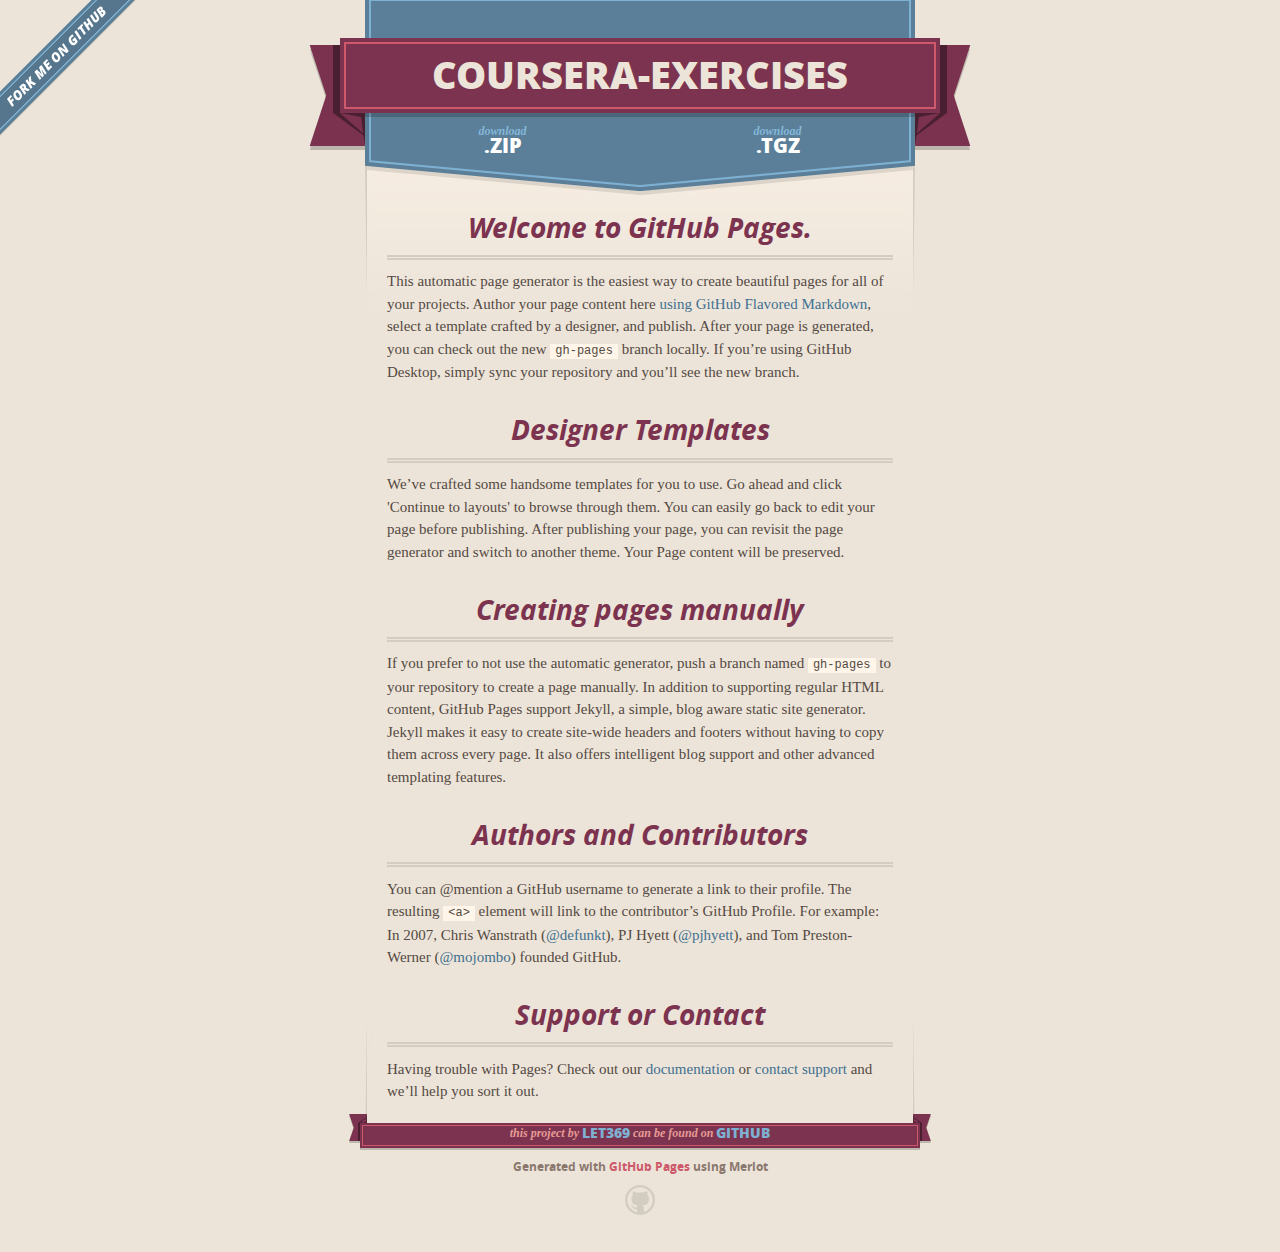
<file: index.html>
<!DOCTYPE html>
<html>
  <head>
    <meta charset='utf-8'>
    <meta http-equiv="X-UA-Compatible" content="chrome=1">
    <meta name="viewport" content="width=640">

    <link rel="stylesheet" href="stylesheets/core.css" media="screen">
    <link rel="stylesheet" href="stylesheets/mobile.css" media="handheld, only screen and (max-device-width:640px)">
    <link rel="stylesheet" href="stylesheets/github-light.css">

    <script type="text/javascript" src="javascripts/modernizr.js"></script>
    <script type="text/javascript" src="https://ajax.googleapis.com/ajax/libs/jquery/1.7.1/jquery.min.js"></script>
    <script type="text/javascript" src="javascripts/headsmart.min.js"></script>
    <script type="text/javascript">
      $(document).ready(function () {
        $('#main_content').headsmart()
      })
    </script>
    <title>Coursera-exercises by let369</title>
  </head>

  <body>
    <a id="forkme_banner" href="https://github.com/let369/Coursera-Exercises">View on GitHub</a>
    <div class="shell">

      <header>
        <span class="ribbon-outer">
          <span class="ribbon-inner">
            <h1>Coursera-exercises</h1>
            <h2></h2>
          </span>
          <span class="left-tail"></span>
          <span class="right-tail"></span>
        </span>
      </header>

      <section id="downloads">
        <span class="inner">
          <a href="https://github.com/let369/Coursera-Exercises/zipball/master" class="zip"><em>download</em> .ZIP</a><a href="https://github.com/let369/Coursera-Exercises/tarball/master" class="tgz"><em>download</em> .TGZ</a>
        </span>
      </section>


      <span class="banner-fix"></span>


      <section id="main_content">
        <h3>
<a id="welcome-to-github-pages" class="anchor" href="#welcome-to-github-pages" aria-hidden="true"><span aria-hidden="true" class="octicon octicon-link"></span></a>Welcome to GitHub Pages.</h3>

<p>This automatic page generator is the easiest way to create beautiful pages for all of your projects. Author your page content here <a href="https://guides.github.com/features/mastering-markdown/">using GitHub Flavored Markdown</a>, select a template crafted by a designer, and publish. After your page is generated, you can check out the new <code>gh-pages</code> branch locally. If you’re using GitHub Desktop, simply sync your repository and you’ll see the new branch.</p>

<h3>
<a id="designer-templates" class="anchor" href="#designer-templates" aria-hidden="true"><span aria-hidden="true" class="octicon octicon-link"></span></a>Designer Templates</h3>

<p>We’ve crafted some handsome templates for you to use. Go ahead and click 'Continue to layouts' to browse through them. You can easily go back to edit your page before publishing. After publishing your page, you can revisit the page generator and switch to another theme. Your Page content will be preserved.</p>

<h3>
<a id="creating-pages-manually" class="anchor" href="#creating-pages-manually" aria-hidden="true"><span aria-hidden="true" class="octicon octicon-link"></span></a>Creating pages manually</h3>

<p>If you prefer to not use the automatic generator, push a branch named <code>gh-pages</code> to your repository to create a page manually. In addition to supporting regular HTML content, GitHub Pages support Jekyll, a simple, blog aware static site generator. Jekyll makes it easy to create site-wide headers and footers without having to copy them across every page. It also offers intelligent blog support and other advanced templating features.</p>

<h3>
<a id="authors-and-contributors" class="anchor" href="#authors-and-contributors" aria-hidden="true"><span aria-hidden="true" class="octicon octicon-link"></span></a>Authors and Contributors</h3>

<p>You can @mention a GitHub username to generate a link to their profile. The resulting <code>&lt;a&gt;</code> element will link to the contributor’s GitHub Profile. For example: In 2007, Chris Wanstrath (<a href="https://github.com/defunkt" class="user-mention">@defunkt</a>), PJ Hyett (<a href="https://github.com/pjhyett" class="user-mention">@pjhyett</a>), and Tom Preston-Werner (<a href="https://github.com/mojombo" class="user-mention">@mojombo</a>) founded GitHub.</p>

<h3>
<a id="support-or-contact" class="anchor" href="#support-or-contact" aria-hidden="true"><span aria-hidden="true" class="octicon octicon-link"></span></a>Support or Contact</h3>

<p>Having trouble with Pages? Check out our <a href="https://help.github.com/pages">documentation</a> or <a href="https://github.com/contact">contact support</a> and we’ll help you sort it out.</p>
      </section>

      <footer>
        <span class="ribbon-outer">
          <span class="ribbon-inner">
            <p>this project by <a href="https://github.com/let369">let369</a> can be found on <a href="https://github.com/let369/Coursera-Exercises">GitHub</a></p>
          </span>
          <span class="left-tail"></span>
          <span class="right-tail"></span>
        </span>
        <p>Generated with <a href="https://pages.github.com">GitHub Pages</a> using Merlot</p>
        <span class="octocat"></span>
      </footer>

    </div>

    
  </body>
</html>
</file>
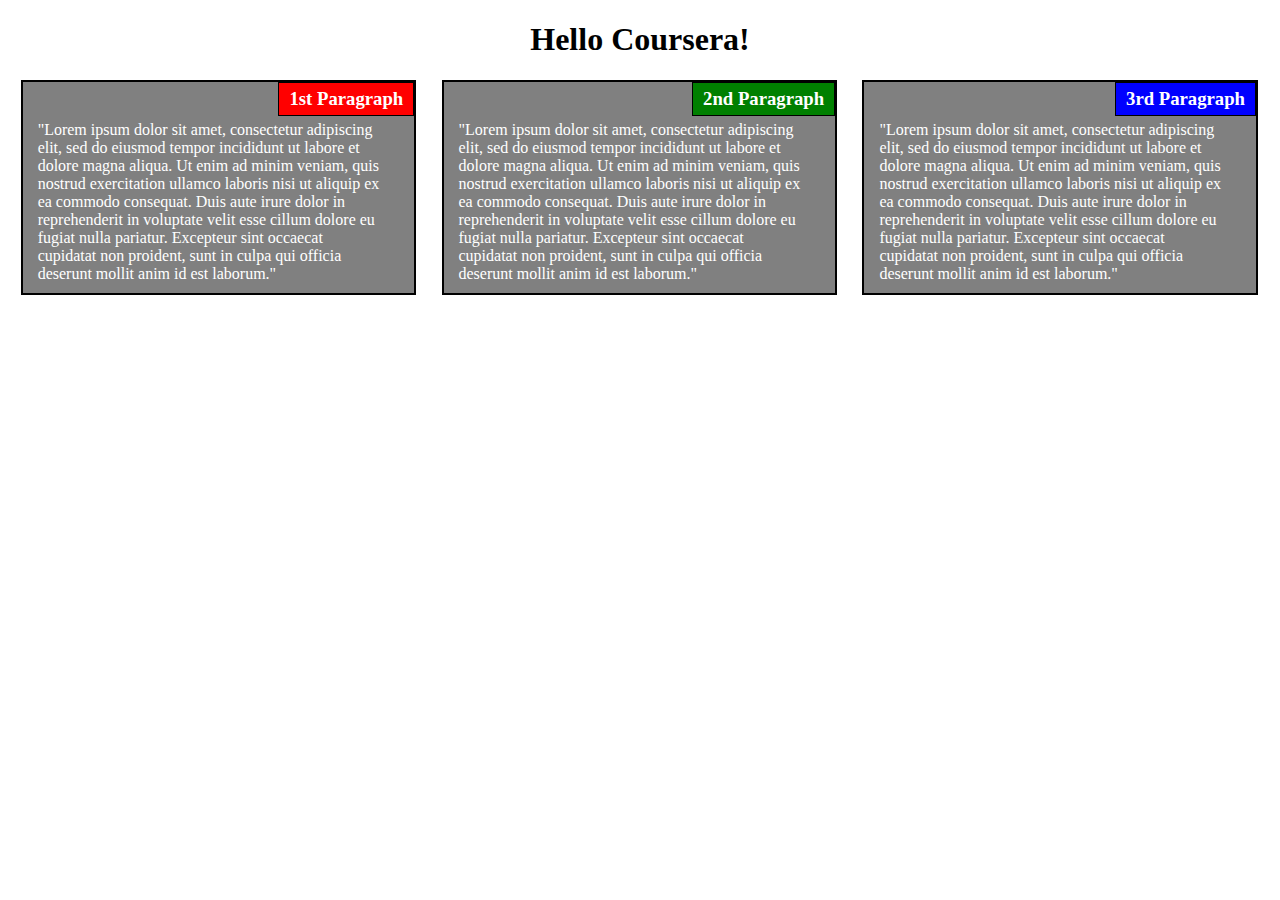
<file: module2-solution/index.html>
<!DOCTYPE html>
<html>
<head>
	<title>My First Site</title>
	<meta charset="utf-8">
	<meta name="viewport" content="width=device-width, initial-scale=1.0">
	<link rel="stylesheet" type="text/css" href="css/style.css">
</head>
<body>
	<h1>Hello Coursera!</h1>
	<div class="row">
		<div class="col-lg-4 col-md-6 col-sm-12">
			<h3 id="first">1st Paragraph</h3>
			<p>"Lorem ipsum dolor sit amet, consectetur adipiscing elit, sed do eiusmod tempor incididunt ut labore et dolore magna aliqua. Ut enim ad minim veniam, quis nostrud exercitation ullamco laboris nisi ut aliquip ex ea commodo consequat. Duis aute irure dolor in reprehenderit in voluptate velit esse cillum dolore eu fugiat nulla pariatur. Excepteur sint occaecat cupidatat non proident, sunt in culpa qui officia deserunt mollit anim id est laborum."</p>
		</div>
		<div class="col-lg-4 col-md-6 col-sm-12">
			<h3 id="second">2nd Paragraph</h3>
			<p>"Lorem ipsum dolor sit amet, consectetur adipiscing elit, sed do eiusmod tempor incididunt ut labore et dolore magna aliqua. Ut enim ad minim veniam, quis nostrud exercitation ullamco laboris nisi ut aliquip ex ea commodo consequat. Duis aute irure dolor in reprehenderit in voluptate velit esse cillum dolore eu fugiat nulla pariatur. Excepteur sint occaecat cupidatat non proident, sunt in culpa qui officia deserunt mollit anim id est laborum."</p>
		</div>
		<div class="col-lg-4 col-md-12 col-sm-12">
			<h3 id="third">3rd Paragraph</h3>
			<p>"Lorem ipsum dolor sit amet, consectetur adipiscing elit, sed do eiusmod tempor incididunt ut labore et dolore magna aliqua. Ut enim ad minim veniam, quis nostrud exercitation ullamco laboris nisi ut aliquip ex ea commodo consequat. Duis aute irure dolor in reprehenderit in voluptate velit esse cillum dolore eu fugiat nulla pariatur. Excepteur sint occaecat cupidatat non proident, sunt in culpa qui officia deserunt mollit anim id est laborum."</p>
		</div>
	</div>
</body>
</html>
</file>
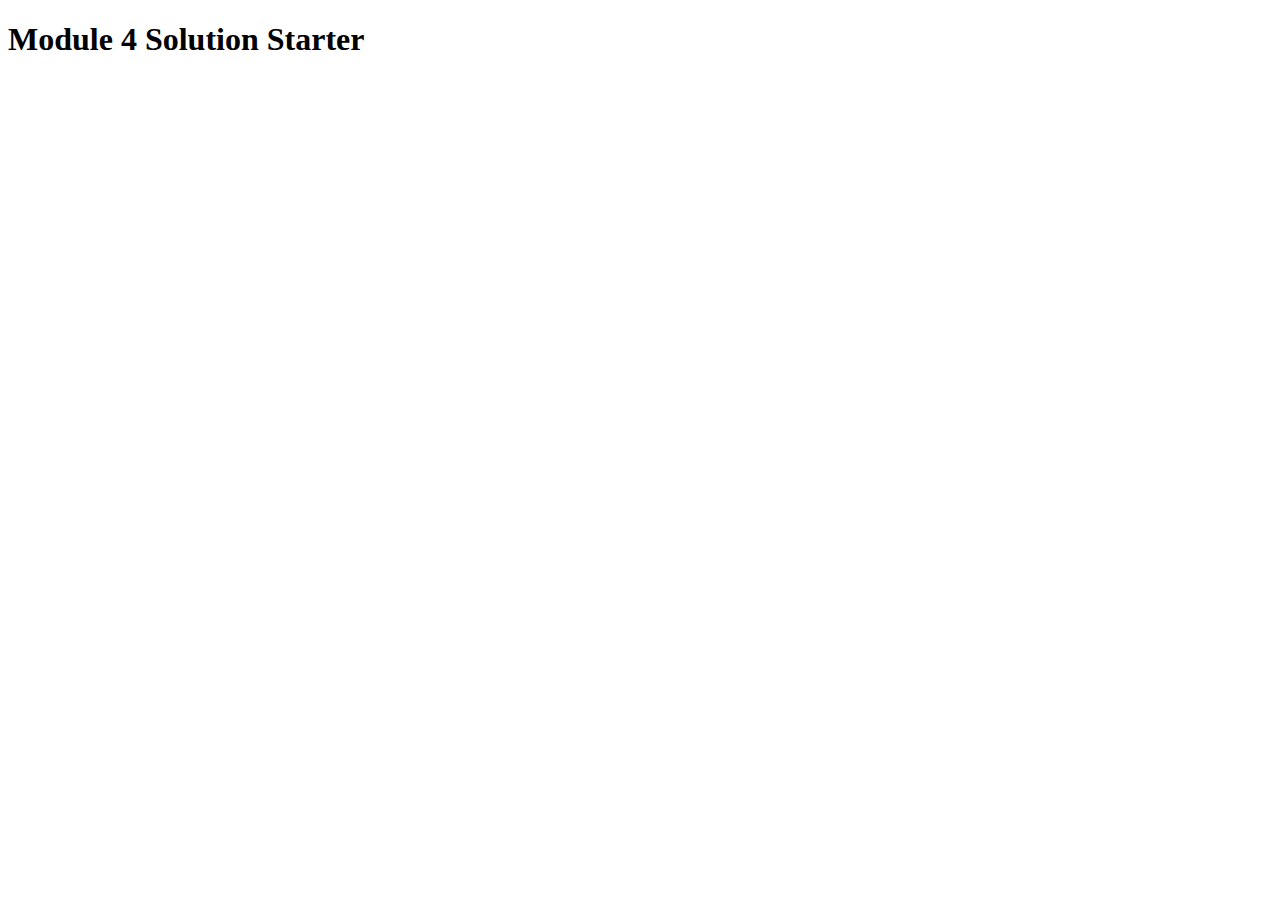
<file: module4-solution/index.html>
<!DOCTYPE html>
<html>
<head>
  <meta charset="utf-8">
  <title>Module 4 Solution Starter</title>
  <script>
    var names = []; // DO NOT REMOVE
  </script>
  <script src="SpeakHello.js"></script>
  <script src="SpeakGoodBye.js"></script>
  <script src="script.js"></script>
</head>
<body>
  <h1>Module 4 Solution Starter</h1>
</body>
</html>
</file>
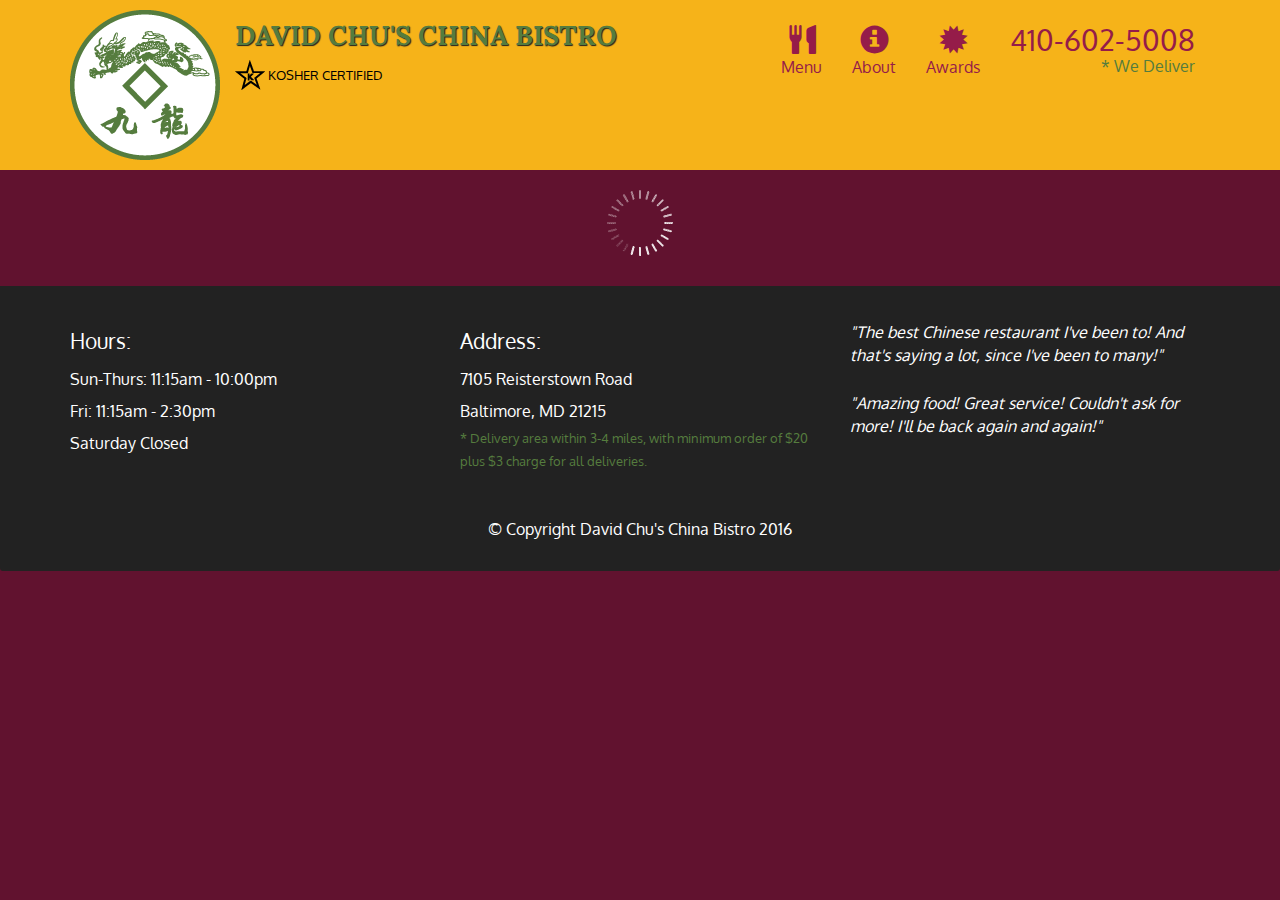
<file: module5-solution/index.html>
<!doctype html>
<html lang="en">
  <head>
    <meta charset="utf-8">
    <meta http-equiv="X-UA-Compatible" content="IE=edge">
    <meta name="viewport" content="width=device-width, initial-scale=1">
    <title>David Chu's China Bistro</title>
    <link rel="stylesheet" href="css/bootstrap.min.css">
    <link rel="stylesheet" href="css/styles.css">
    <link href='https://fonts.googleapis.com/css?family=Oxygen:400,300,700' rel='stylesheet' type='text/css'>
    <link href='https://fonts.googleapis.com/css?family=Lora' rel='stylesheet' type='text/css'>
  </head>
<body>
  <header>
    <nav id="header-nav" class="navbar navbar-default">
      <div class="container">
        <div class="navbar-header">
          <a href="index.html" class="pull-left visible-md visible-lg">
            <div id="logo-img" alt="Logo image"></div>
          </a>

          <div class="navbar-brand">
            <a href="index.html"><h1>David Chu's China Bistro</h1></a>
            <p>
              <img src="images/star-k-logo.png" alt="Kosher certification">
              <span>Kosher Certified</span>
            </p>
          </div>

          <button id="navbarToggle" type="button" class="navbar-toggle collapsed" data-toggle="collapse" data-target="#collapsable-nav" aria-expanded="false">
            <span class="sr-only">Toggle navigation</span>
            <span class="icon-bar"></span>
            <span class="icon-bar"></span>
            <span class="icon-bar"></span>
          </button>
        </div>
        
        <div id="collapsable-nav" class="collapse navbar-collapse">
           <ul id="nav-list" class="nav navbar-nav navbar-right">
            <li id="navHomeButton" class="visible-xs active">
              <a href="index.html">
                <span class="glyphicon glyphicon-home"></span> Home</a>
            </li>
            <li id="navMenuButton">
              <a href="#" onclick="$dc.loadMenuCategories();">
                <span class="glyphicon glyphicon-cutlery"></span><br class="hidden-xs"> Menu</a>
            </li>
            <li>
              <a href="#">
                <span class="glyphicon glyphicon-info-sign"></span><br class="hidden-xs"> About</a>
            </li>
            <li>
              <a href="#">
                <span class="glyphicon glyphicon-certificate"></span><br class="hidden-xs"> Awards</a>
            </li>
            <li id="phone" class="hidden-xs">
              <a href="tel:410-602-5008">
                <span>410-602-5008</span></a><div>* We Deliver</div>
            </li>
          </ul><!-- #nav-list -->
        </div><!-- .collapse .navbar-collapse -->
      </div><!-- .container -->
    </nav><!-- #header-nav -->
  </header>

  <div id="call-btn" class="visible-xs">
    <a class="btn" href="tel:410-602-5008">
    <span class="glyphicon glyphicon-earphone"></span>
    410-602-5008
    </a>
  </div>
  <div id="xs-deliver" class="text-center visible-xs">* We Deliver</div>

  <div id="main-content" class="container"></div>

  <footer class="panel-footer">
    <div class="container">
      <div class="row">
        <section id="hours" class="col-sm-4">
          <span>Hours:</span><br>
          Sun-Thurs: 11:15am - 10:00pm<br>
          Fri: 11:15am - 2:30pm<br>
          Saturday Closed
          <hr class="visible-xs">
        </section>
        <section id="address" class="col-sm-4">
          <span>Address:</span><br>
          7105 Reisterstown Road<br>
          Baltimore, MD 21215
          <p>* Delivery area within 3-4 miles, with minimum order of $20 plus $3 charge for all deliveries.</p>
          <hr class="visible-xs">
        </section>
        <section id="testimonials" class="col-sm-4">
          <p>"The best Chinese restaurant I've been to! And that's saying a lot, since I've been to many!"</p>
          <p>"Amazing food! Great service! Couldn't ask for more! I'll be back again and again!"</p>
        </section>
      </div>
      <div class="text-center">&copy; Copyright David Chu's China Bistro 2016</div>
    </div>
  </footer>

  <!-- jQuery (Bootstrap JS plugins depend on it) -->
  <script src="js/jquery-2.1.4.min.js"></script>
  <script src="js/bootstrap.min.js"></script>
  <script src="js/ajax-utils.js"></script>
  <script src="js/script.js"></script>
</body>
</html>
</file>
<file: stylesheets/core.css>
@import url("screen.css");
@import url("non-screen.css") handheld;
@import url("non-screen.css") only screen and (max-device-width:640px);
</file>
<file: stylesheets/mobile.css>
/* Generated by Font Squirrel (http://www.fontsquirrel.com) on February 9, 2012 */


@font-face {
  font-family: 'Open Sans';
  src: url('../fonts/opensans-regular-webfont.eot');
  src: url('../fonts/opensans-regular-webfont.eot?#iefix') format('embedded-opentype'),
       url('../fonts/opensans-regular-webfont.woff') format('woff'),
       url('../fonts/opensans-regular-webfont.ttf') format('truetype'),
       url('../fonts/opensans-regular-webfont.svg#OpenSansRegular') format('svg');
  font-weight: normal;
  font-style: normal;
}

@font-face {
  font-family: 'Open Sans';
  src: url('../fonts/opensans-italic-webfont.eot');
  src: url('../fonts/opensans-italic-webfont.eot?#iefix') format('embedded-opentype'),
       url('../fonts/opensans-italic-webfont.woff') format('woff'),
       url('../fonts/opensans-italic-webfont.ttf') format('truetype'),
       url('../fonts/opensans-italic-webfont.svg#OpenSansItalic') format('svg');
  font-weight: normal;
  font-style: italic;
}

@font-face {
  font-family: 'Open Sans';
  src: url('../fonts/opensans-bold-webfont.eot');
  src: url('../fonts/opensans-bold-webfont.eot?#iefix') format('embedded-opentype'),
       url('../fonts/opensans-bold-webfont.woff') format('woff'),
       url('../fonts/opensans-bold-webfont.ttf') format('truetype'),
       url('../fonts/opensans-bold-webfont.svg#OpenSansBold') format('svg');
  font-weight: bold;
  font-style: normal;
}

@font-face {
  font-family: 'Open Sans';
  src: url('../fonts/opensans-bolditalic-webfont.eot');
  src: url('../fonts/opensans-bolditalic-webfont.eot?#iefix') format('embedded-opentype'),
       url('../fonts/opensans-bolditalic-webfont.woff') format('woff'),
       url('../fonts/opensans-bolditalic-webfont.ttf') format('truetype'),
       url('../fonts/opensans-bolditalic-webfont.svg#OpenSansBoldItalic') format('svg');
  font-weight: bold;
  font-style: italic;
}

@font-face {
  font-family: 'Open Sans';
  src: url('../fonts/opensans-extrabold-webfont.eot');
  src: url('../fonts/opensans-extrabold-webfont.eot?#iefix') format('embedded-opentype'),
       url('../fonts/opensans-extrabold-webfont.woff') format('woff'),
       url('../fonts/opensans-extrabold-webfont.ttf') format('truetype'),
       url('../fonts/opensans-extrabold-webfont.svg#OpenSansExtrabold') format('svg');
  font-weight: bolder;
  font-style: normal;
}


/* http://meyerweb.com/eric/tools/css/reset/ 
   v2.0 | 20110126
   License: none (public domain)
*/

html, body, div, span, applet, object, iframe,
h1, h2, h3, h4, h5, h6, p, blockquote, pre,
a, abbr, acronym, address, big, cite, code,
del, dfn, em, img, ins, kbd, q, s, samp,
small, strike, strong, sub, sup, tt, var,
b, u, i, center,
dl, dt, dd, ol, ul, li,
fieldset, form, label, legend,
table, caption, tbody, tfoot, thead, tr, th, td,
article, aside, canvas, details, embed, 
figure, figcaption, footer, header, hgroup, 
menu, nav, output, ruby, section, summary,
time, mark, audio, video {
  margin: 0;
  padding: 0;
  border: 0;
  font-size: 100%;
  font: inherit;
  vertical-align: baseline;
}
/* HTML5 display-role reset for older browsers */
article, aside, details, figcaption, figure, 
footer, header, hgroup, menu, nav, section {
  display: block;
}
body {
  line-height: 1;
}
ol, ul {
  list-style: none;
}
blockquote, q {
  quotes: none;
}
blockquote:before, blockquote:after,
q:before, q:after {
  content: '';
  content: none;
}
table {
  border-collapse: collapse;
  border-spacing: 0;
}

header, footer, section {
  display: block;
  position: relative;
}

/* STYLES */

div.shell {
  display: block;
  width: 640px;
  margin: 0 auto;
}

a#forkme_banner {
  display: none;
}

/* header */

header {
  position: relative;
  z-index: 2;
  margin: 0;
  max-width: 640px;
  top: 51px;
}

header span.ribbon-inner {
  position: relative;
  display: block;
  background-color: #cd596b;
  border: 8px solid #7c334f;
  padding: 6px;
  z-index: 1;
}

header span.left-tail, header span.right-tail {
  position: relative;
  display: block;
  width: 19px;
  height: 10px;
  background: transparent url(../images/ribbon-tail-sprite-2x.png) 0 0 no-repeat;
  position: absolute;
  bottom: -10px;
  z-index: 0;
}

header span.left-tail {
  background-position: 0 0;
  left: 0;
}

header span.right-tail {
  background-position: -19px 0;
  right: 0;
}

header h1 {
  background-color: #7c334f;
  font-size: 2em;
  font-weight: bolder;
  font-style: normal;
  text-transform: uppercase;
  color: #ece4d8;
  text-align: center;
  line-height:1;  
  padding: 14px 20px 0;
}

header h2 {
  background-color: #7c334f;
  font: bold italic .85em/1.5 Georgia, Times, “Times New Roman”, serif;
  color: #e69b95;
  padding-bottom: 14px;
  margin-top: -3px;
  text-align: center;
}

section#downloads {
  position: relative;
  display: block;
  height: 171px;
  width: 602px;
  padding-bottom: 150px;
  margin: 51px auto -250px;
  z-index: 1;
  background: transparent url(../images/shield.png) center 0 no-repeat;
}

section#downloads a {
  display: none;
}

span.banner-fix {
  background: transparent url(../images/shield-fallback.png) center top no-repeat;
  display: block;
  height: 31px;
  position: absolute;
  width: 640px;
  top: 20px;

}

section#main_content {
  z-index: 2;
  padding: 20px 40px 0;
  min-height:185px;
}

/* footer */

footer {
  background: none;
  padding-top: 104px;
  margin: -94px auto 40px;
  max-width:640px;
  text-align: center;
}

footer span.ribbon-outer {
  display: block;
  position: relative;
  border-bottom: 2px solid #bdb6ad;
}

footer span.ribbon-inner {
  position: relative;
  display: block;
  background-color: #cd596b;
  border: 8px solid #7c334f;
  padding: 6px;
  z-index: 1;
}

footer p {
  font-family: 'Open Sans', sans-serif;
  font-weight: bold;
  font-size: .6em;
  color: #8b786f;
}

footer a {
  color: #cd596b;
}

footer span.ribbon-inner p {
  background-color: #7c334f;
  margin: 0;
  color: #e69b95;
  font: bold italic 22px/1 Georgia, Times, “Times New Roman”, serif;
  height: auto;
  line-height: 1.1;
  padding: 20px 0px 10px;
}

footer span.ribbon-inner a {
  display: block;
  position: relative;
  bottom: 0;
  color: #7eb0d2;
  font-family: 'Open Sans', sans-serif;
  text-transform: uppercase;
  font-style: normal;
  font-weight: bolder;
  font-size: 38px;
  padding-bottom: 10px;
}

footer span.ribbon-inner a:hover {
  color: #7eb0d2;
}

footer span.left-tail, footer span.right-tail {
  position: relative;
  display: block;
  width: 23px;
  height: 126px;
  background: transparent url(../images/small-ribbon-tail-sprite-2x.png) 0 0 no-repeat;
  position: absolute;
  top: -126px;
  z-index: 0;
}

footer span.left-tail {
  background-position: 0 0;
  left: 0;
}

footer span.right-tail {
  background-position: -23px 0;
  right: 0;
}

footer span.octocat {
  background: transparent url(../images/octocat-2x.png) 0 0 no-repeat;
  display: block;
  width: 60px;
  height: 60px;
  margin: 20px auto 0;}

/* content */

body {
  background: #ece4d8;
  font: normal normal 30px/1.5 Georgia, Palatino,” Palatino Linotype”, Times, “Times New Roman”, serif;
  color: #544943;
  -webkit-font-smoothing: antialiased;
}

a, a:hover {
  color: #417090;
}

a {
  text-decoration: none;
}

a:hover {
  text-decoration: underline;
}

h1,h2,h3,h4,h5,h6 {
  font-family: 'Open Sans', sans-serif;
  font-weight: bold;
}

p {
  margin: .7em 0 0;
}

strong {
  font-weight: bold;
}

em {
  font-style: italic;
}

ol {
  margin: .7em 0;
  list-style-type: decimal;
  padding-left: 1.35em;
}

ul {
  margin: .7em 0;
  padding-left: 1.35em;
}

ul li {
  padding-left: 20px;
  background: transparent url(../images/chevron-2x.png) left 15px no-repeat;
}

blockquote {
  font-family: 'Open Sans', sans-serif;
  margin: 20px 0;
  color: #8b786f;
  padding-left: 1.35em;
  background: transparent url('../images/blockquote-gfx-2x.png') 0 8px no-repeat;
}

img {
  -webkit-box-shadow: 0px 4px 0px #bdb6ad;
  -moz-box-shadow: 0px 4px 0px #bdb6ad;
  box-shadow: 0px 4px 0px #bdb6ad;
  border: 4px solid #fff6e9;
  max-width: 556px;
}

hr {
  border: none;
  outline: none;
  height: 42px;
  background: transparent url('../images/hr-2x.jpg') center center repeat-x;
  margin: 0 0 20px;
}

code {
  background: #fff6e9;
  font: normal normal .9em/1.7 "Lucida Sans Typewriter", "Lucida Console", Monaco, "Bitstream Vera Sans Mono", monospace;
  padding: 0 5px 1px;
}

pre {
  margin: 10px 0 20px;
  padding: .7em;
  background: #fff6e9;
  border-bottom: 4px solid #bdb6ad;
  font: normal normal .9em/1.7 "Lucida Sans Typewriter", "Lucida Console", Monaco, "Bitstream Vera Sans Mono", monospace;
  overflow: auto;
}

table {
  background: #fff6e9;
  display: table;
  width: 100%;
  border-collapse: separate;
  border-bottom: 4px solid #bdb6ad;
  margin: 10px 0;
}

tr {
  display: table-row;
}

th {
  display: table-cell;
  padding: 2px 10px;
  border: solid #ece4d8;
  border-width: 0 4px 4px 0;
  color: #cd596b;
  font-family: 'Open Sans', sans-serif;
  font-weight: bold;
  font-size: .85em;
}

td {
  display: table-cell;
  padding: 0 .7em;
  border: solid #ece4d8;
  border-width: 0 4px 4px 0;
}

td:last-child, th:last-child {
  border-right: none;
}

tr:last-child td {
  border-bottom: none;
}

dl {
  margin: .7em 0 20px;
}

dt {
  font-family: 'Open Sans', sans-serif;
  font-weight: bold;
}

dd {
  padding-left: 1.35em;
}

dd p:first-child {
  margin-top: 0;
}

/* Content based headers */

#main_content > .header-level-1:first-child,
#main_content > .header-level-2:first-child,
#main_content > .header-level-3:first-child,
#main_content > .header-level-4:first-child,
#main_content > .header-level-5:first-child,
#main_content > .header-level-6:first-child {
  margin-top: 0;
}

.header-level-1 {
  font-size: 1.85em;
  border-bottom: .2em double #d3ccc1;
  color: #7c334f;
  text-align: center;
  font-style: italic;
  margin: 1.1em 0 .38em;
  line-height: 1.2;
  padding-bottom: 10px
}

.header-level-2 {
  font-size: 1.58em;
  color: #7c334f;
  margin: .95em 0 .5em;
  border-bottom: .1em solid #D3CCC1;
  line-height: 1.2;
  padding-bottom: 10px
}

.header-level-3 {
  margin: 20px 0 10px;
  font-size: 1.45em;
}

.header-level-4 {
  margin: .6em 0;
  font-size: 1.2em;
  color: #cd596b;
}

.header-level-5 {
  margin: .7em 0;
  font-size: 1em;
  color: #8b786f;
}

.header-level-6 {
  margin: .8em 0;
  font-size: .85em;
  font-style: italic;
}
</file>
<file: stylesheets/github-light.css>
/*
The MIT License (MIT)

Copyright (c) 2016 GitHub, Inc.

Permission is hereby granted, free of charge, to any person obtaining a copy
of this software and associated documentation files (the "Software"), to deal
in the Software without restriction, including without limitation the rights
to use, copy, modify, merge, publish, distribute, sublicense, and/or sell
copies of the Software, and to permit persons to whom the Software is
furnished to do so, subject to the following conditions:

The above copyright notice and this permission notice shall be included in all
copies or substantial portions of the Software.

THE SOFTWARE IS PROVIDED "AS IS", WITHOUT WARRANTY OF ANY KIND, EXPRESS OR
IMPLIED, INCLUDING BUT NOT LIMITED TO THE WARRANTIES OF MERCHANTABILITY,
FITNESS FOR A PARTICULAR PURPOSE AND NONINFRINGEMENT. IN NO EVENT SHALL THE
AUTHORS OR COPYRIGHT HOLDERS BE LIABLE FOR ANY CLAIM, DAMAGES OR OTHER
LIABILITY, WHETHER IN AN ACTION OF CONTRACT, TORT OR OTHERWISE, ARISING FROM,
OUT OF OR IN CONNECTION WITH THE SOFTWARE OR THE USE OR OTHER DEALINGS IN THE
SOFTWARE.

*/

.pl-c /* comment */ {
  color: #969896;
}

.pl-c1 /* constant, variable.other.constant, support, meta.property-name, support.constant, support.variable, meta.module-reference, markup.raw, meta.diff.header */,
.pl-s .pl-v /* string variable */ {
  color: #0086b3;
}

.pl-e /* entity */,
.pl-en /* entity.name */ {
  color: #795da3;
}

.pl-smi /* variable.parameter.function, storage.modifier.package, storage.modifier.import, storage.type.java, variable.other */,
.pl-s .pl-s1 /* string source */ {
  color: #333;
}

.pl-ent /* entity.name.tag */ {
  color: #63a35c;
}

.pl-k /* keyword, storage, storage.type */ {
  color: #a71d5d;
}

.pl-s /* string */,
.pl-pds /* punctuation.definition.string, string.regexp.character-class */,
.pl-s .pl-pse .pl-s1 /* string punctuation.section.embedded source */,
.pl-sr /* string.regexp */,
.pl-sr .pl-cce /* string.regexp constant.character.escape */,
.pl-sr .pl-sre /* string.regexp source.ruby.embedded */,
.pl-sr .pl-sra /* string.regexp string.regexp.arbitrary-repitition */ {
  color: #183691;
}

.pl-v /* variable */ {
  color: #ed6a43;
}

.pl-id /* invalid.deprecated */ {
  color: #b52a1d;
}

.pl-ii /* invalid.illegal */ {
  color: #f8f8f8;
  background-color: #b52a1d;
}

.pl-sr .pl-cce /* string.regexp constant.character.escape */ {
  font-weight: bold;
  color: #63a35c;
}

.pl-ml /* markup.list */ {
  color: #693a17;
}

.pl-mh /* markup.heading */,
.pl-mh .pl-en /* markup.heading entity.name */,
.pl-ms /* meta.separator */ {
  font-weight: bold;
  color: #1d3e81;
}

.pl-mq /* markup.quote */ {
  color: #008080;
}

.pl-mi /* markup.italic */ {
  font-style: italic;
  color: #333;
}

.pl-mb /* markup.bold */ {
  font-weight: bold;
  color: #333;
}

.pl-md /* markup.deleted, meta.diff.header.from-file */ {
  color: #bd2c00;
  background-color: #ffecec;
}

.pl-mi1 /* markup.inserted, meta.diff.header.to-file */ {
  color: #55a532;
  background-color: #eaffea;
}

.pl-mdr /* meta.diff.range */ {
  font-weight: bold;
  color: #795da3;
}

.pl-mo /* meta.output */ {
  color: #1d3e81;
}
</file>
<file: module2-solution/css/style.css>
* {
  box-sizing: border-box;
}
h1{
	text-align: center;
}
h3{
	border: 1px solid black;
	float: right;
	margin-top: 0px;
	margin-bottom: 5px;
	padding: 5px 10px;
}
#first{
	background-color: red;
  color: white;
}
#second{
	background-color: green;
  color: white;
}
#third{
	background-color: blue;
  color: white;
}
p{
	clear: right;
  color: white;
	width: 95%;
	padding:0 15px 10px 15px;
	margin: 0px;
}
.row {
	background-color: black;
	width: 100%;
}
@media (min-width: 992px) {
	.col-lg-4{
    	float: left;
    	border: 2px solid black;
    	background-color: grey;
    	margin:0 1%;
    	width: 31.3%;
	}
}
@media (min-width: 768px) and (max-width: 991px) {
   	.col-md-6, .col-md-12 {
    	float: left;
    	border: 2px solid black;
    	background-color: grey;
    	margin:1% 1%;
  	}
  	.col-md-6 {
    	width: 48%;
  	}
  	.col-md-12 {
    	width: 98%;
  	}
}
@media (max-width: 767px) {
  	.col-sm-12 {
    	float: left;
    	border: 2px solid black;
    	background-color: grey;
    	margin:1% 1%;
    	width: 98%;
  	}
}
</file>
<file: module5-solution/css/styles.css>
body {
  font-size: 16px;
  color: #fff;
  background-color: #61122f;
  font-family: 'Oxygen', sans-serif;
}

/** HEADER **/
#header-nav {
  background-color: #f6b319;
  border-radius: 0;
  border: 0;
}

#logo-img {
  background: url('../images/restaurant-logo_large.png') no-repeat;
  width: 150px;
  height: 150px;
  margin: 10px 15px 10px 0;
}

.navbar-brand {
  padding-top: 25px;
}
.navbar-brand h1 { /* Restaurant name */
  font-family: 'Lora', serif;
  color: #557c3e;
  font-size: 1.5em;
  text-transform: uppercase;
  font-weight: bold;
  text-shadow: 1px 1px 1px #222;
  margin-top: 0;
  margin-bottom: 0;
  line-height: .75;
}
.navbar-brand a:hover, .navbar-brand a:focus {
  text-decoration: none;
}
.navbar-brand p { /* Kosher cert */
  color: #000;
  text-transform: uppercase;
  font-size: .7em;
  margin-top: 15px;
}
.navbar-brand p span { /* Star-K */
  vertical-align: middle;
}

#nav-list {
  margin-top: 10px;
}
#nav-list a {
  color: #951C49;
  text-align: center;
}
#nav-list a:hover {
  background: #E7E7E7;
}
#nav-list a span {
  font-size: 1.8em;
}

#phone {
  margin-top: 5px;
}
#phone a { /* Phone number */
  text-align: right;
  padding-bottom: 0;
}
#phone div { /* We Deliver */
  color: #557c3e;
  text-align: right;
  padding-right: 15px;
}

.navbar-header button.navbar-toggle, .navbar-header .icon-bar {
  border: 1px solid #61122f;
}
.navbar-header button.navbar-toggle {
  clear: both;
  margin-top: -30px;
}
/* END HEADER */

/* FOOTER */
.panel-footer {
  margin-top: 30px;
  padding-top: 35px;
  padding-bottom: 30px;
  background-color: #222;
  border-top: 0;
}
.panel-footer div.row {
  margin-bottom: 35px;
}
#hours, #address {
  line-height: 2;
}
#hours > span, #address > span {
  font-size: 1.3em;
}
#address p {
  color: #557c3e;
  font-size: .8em;
  line-height: 1.8;
}
#testimonials {
  font-style: italic;
}
#testimonials p:nth-child(2) {
  margin-top: 25px;
}
/* END FOOTER */



/* HOME PAGE */
.container .jumbotron {
  box-shadow: 0 0 50px #3F0C1F;
  border: 2px solid #3F0C1F;
}

#menu-tile, #specials-tile, #map-tile {
  height: 250px;
  width: 100%;
  margin-bottom: 15px;
  position: relative;
  border: 2px solid #3F0C1F;
  overflow: hidden;
}
#menu-tile:hover, #specials-tile:hover, #map-tile:hover {
  box-shadow: 0 1px 5px 1px #cccccc;
}
#menu-tile {
  background: url('../images/menu-tile.jpg') no-repeat;
  background-position: center;
}
#specials-tile {
  background: url('../images/specials-tile.jpg') no-repeat;
  background-position: center;
}
#menu-tile span, #specials-tile span, #map-tile span {
  position: absolute;
  bottom: 0;
  right: 0;
  width: 100%;
  text-align: center;
  font-size: 1.6em;
  text-transform: uppercase;
  background-color: #000;
  color: #fff;
  opacity: .8;
}
/* END HOME PAGE */

/* MENU CATEGORIES PAGE */
.category-tile { 
  position: relative;
  border: 2px solid #3F0C1F;
  overflow: hidden;
  width: 200px;
  height: 200px;
  margin: 0 auto 15px;
}
.category-tile span {
  position: absolute;
  bottom: 0;
  right: 0;
  width: 100%;
  text-align: center;
  font-size: 1.2em;
  text-transform: uppercase;
  background-color: #000;
  color: #fff;
  opacity: .8;
}
.category-tile:hover {
  box-shadow: 0 1px 5px 1px #cccccc;
}

#menu-categories-title + div {
  margin-bottom: 50px;
}
/* END MENU CATEGORIES PAGE */

/* SINGLE CATEGORY PAGE */
.menu-item-tile {
  margin-bottom: 25px;
}
.menu-item-tile hr {
  width: 80%;
}
.menu-item-tile .menu-item-price {
  font-size: 1.1em;
  text-align: right;
  margin-top: -15px;
  margin-right: -15px;
}
.menu-item-tile .menu-item-price span {
  font-size: .6em;
}
.menu-item-photo {
  position: relative;
  border: 2px solid #3F0C1F; 
  overflow: hidden;
  padding: 0;
  margin-right: -15px;
  margin-left: auto;
  margin-bottom: 20px;
  max-width: 250px;
}
.menu-item-photo div {
  position: absolute;
  bottom: 0;
  right: 0;
  width: 80px;
  background-color: #557c3e;
  text-align: center;
}
.menu-item-description {
  padding-right: 30px;
}
h3.menu-item-title {
  margin: 0 0 10px;
}
.menu-item-details {
  font-size: .9em;
  font-style: italic;
}
/* END SINGLE CATEGORY PAGE */


/********** Large devices only **********/
@media (min-width: 1200px) {
  .container .jumbotron {
    background: url('../images/jumbotron_1200.jpg') no-repeat;
    height: 675px;
  }
}

/********** Medium devices only **********/
@media (min-width: 992px) and (max-width: 1199px) {
  /* Header */
  #logo-img {
    background: url('../images/restaurant-logo_medium.png') no-repeat;
    width: 100px;
    height: 100px;
    margin: 5px 5px 5px 0;
  }
  /* End Header */

  /* Home Page */
  .container .jumbotron {
    background: url('../images/jumbotron_992.jpg') no-repeat;
    height: 558px;
  }
  /* End Home Page */
}

/********** Small devices only **********/
@media (min-width: 768px) and (max-width: 991px) {
  /* Home Page */
  .container .jumbotron {
    background: url('../images/jumbotron_768.jpg') no-repeat;
    height: 432px;
  }
  /* End Home Page */
}

/********** Extra small devices only **********/
@media (max-width: 767px) {
  /* Header */
  .navbar-brand {
    padding-top: 10px;
    height: 80px;
  }
  .navbar-brand h1 { /* Restaurant name */
    padding-top: 10px;
    font-size: 5vw; /* 1vw = 1% of viewport width */
  }
  .navbar-brand p { /* Kosher cert */
    font-size: .6em;
    margin-top: 12px;
  }
  .navbar-brand p img { /* Star-K */
    height: 20px;
  }

  #collapsable-nav a { /* Collapsed nav menu text */
    font-size: 1.2em;
  }
  #collapsable-nav a span { /* Collapsed nav menu glyph */
    font-size: 1em;
    margin-right: 5px;
  }

  #call-btn > a {
    font-size: 1.5em;
    display: block;
    margin: 0 20px;
    padding: 10px;
    border: 2px solid #fff;
    background-color: #f6b319;
    color: #951c49;
  }
  #xs-deliver {
    margin-top: 5px;
    font-size: .7em;
    letter-spacing: .1em;
    text-transform: uppercase;
  }
  /* End Header */

  /* Footer */
  .panel-footer section {
    margin-bottom: 30px;
    text-align: center;
  }
  .panel-footer section:nth-child(3) {
    margin-bottom: 0; /* margin already exists on the whole row */
  }
  .panel-footer section hr {
    width: 50%;
  }
  /* End Footer */

  /* Home Page */
  .container .jumbotron {
    margin-top: 30px;
    padding: 0;
  }
  #menu-tile, #specials-tile {
    width: 360px;
    margin: 0 auto 15px;
  }

  .menu-item-photo {
    margin-right: auto;
  }
  .menu-item-tile .menu-item-price {
    text-align: center;
  }
  .menu-item-description {
    text-align: center;;
  }
}


/********** Super extra small devices Only :-) (e.g., iPhone 4) **********/
@media (max-width: 479px) {
  /* Header */
  .navbar-brand h1 { /* Restaurant name */
    padding-top: 5px;
    font-size: 6vw;
  }
  /* End Header */
  
  /* Home page */
  #menu-tile, #specials-tile {
    width: 280px;
    margin: 0 auto 15px;
  }

  .col-xxs-12 {
    position: relative;
    min-height: 1px;
    padding-right: 15px;
    padding-left: 15px;
    float: left;
    width: 100%;
  }
}
</file>
